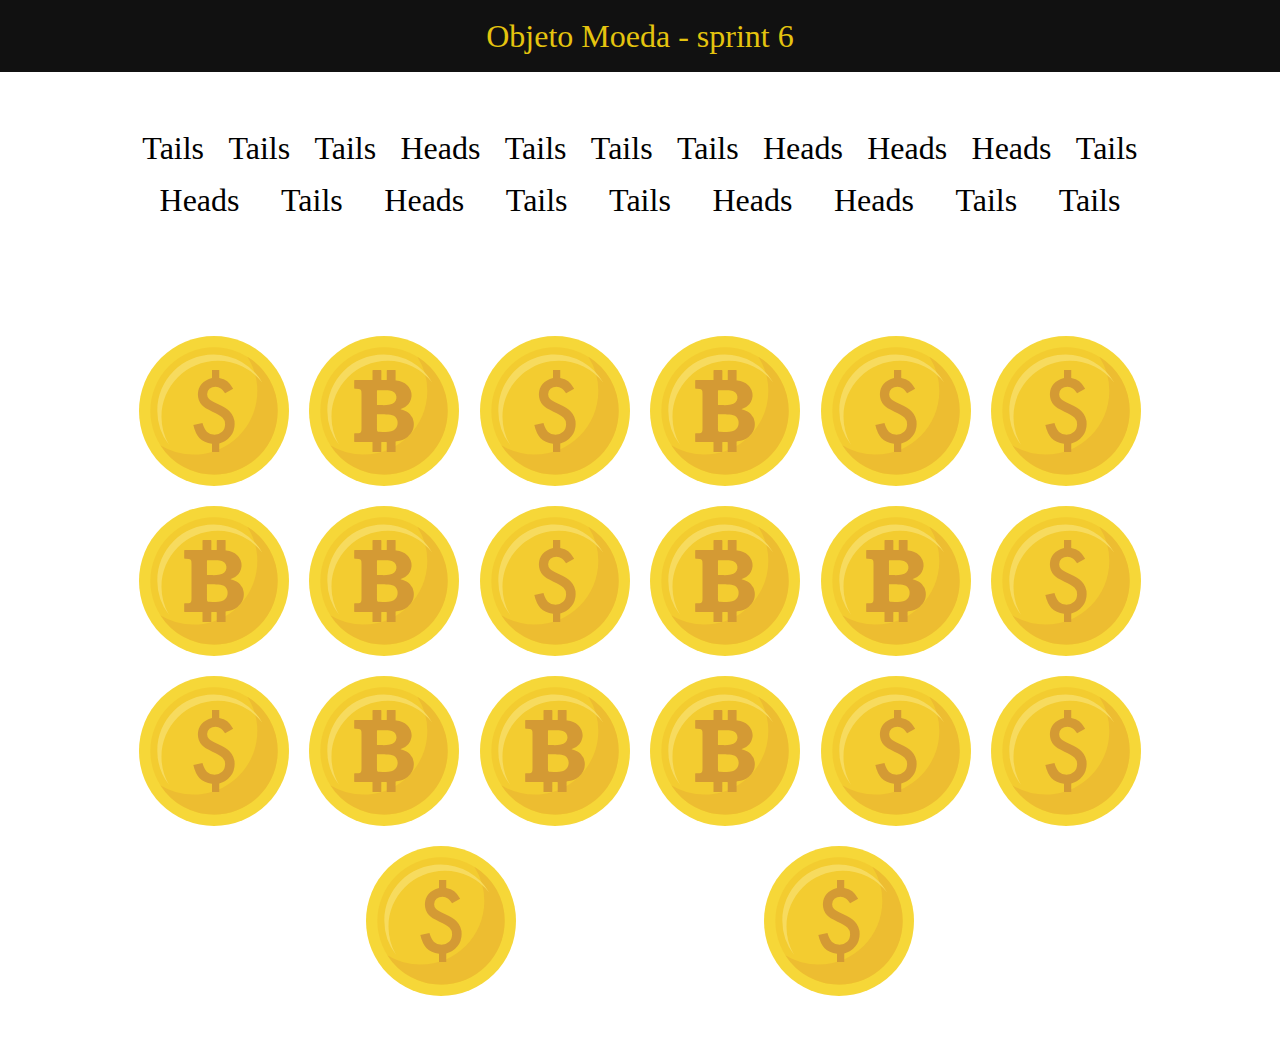
<file: index.html>
<!DOCTYPE html>
<html lang="en">
  <head>
    <meta charset="UTF-8" />
    <meta http-equiv="X-UA-Compatible" content="IE=edge" />
    <meta name="viewport" content="width=device-width, initial-scale=1.0" />
    <link rel="stylesheet" href="./src/css/reset.css" />
    <link rel="stylesheet" href="./src/css/style.css" />
    <title>Objeto Moeda</title>
  </head>
  <body>
    <script src="./src/coinObject/coinObject.js"></script>
  </body>
</html>
</file>
<file: src/css/style.css>
:root {
  --color_principal: #167d85;
}

body {
  display: flex;
  flex-direction: column;
  justify-content: center;
  align-items: center;
}

header {
  display: flex;
  align-items: center;
  justify-content: center;
  background-color: #111;
  color: #e4c40f;
  width: 100%;
  height: 8vh;
}

.divText,
.divImg {
  display: flex;
  justify-content: space-evenly;
  flex-wrap: wrap;
  margin: 20px;
}

.text {
  font-size: 1.2rem;
  padding: 10px;
}

.images {
  margin: 10px;
  width: 60px;
  height: 60px;
}

@media screen and (min-width: 768px) {
  header {
    font-size: 2rem;
  }
  .divText,
  .divImg {
    max-width: 1024px;
    margin: 50px 120px;
  }
  .text {
    font-size: 2rem;
  }

  .images {
    width: 150px;
    height: 150px;
  }
}
</file>
